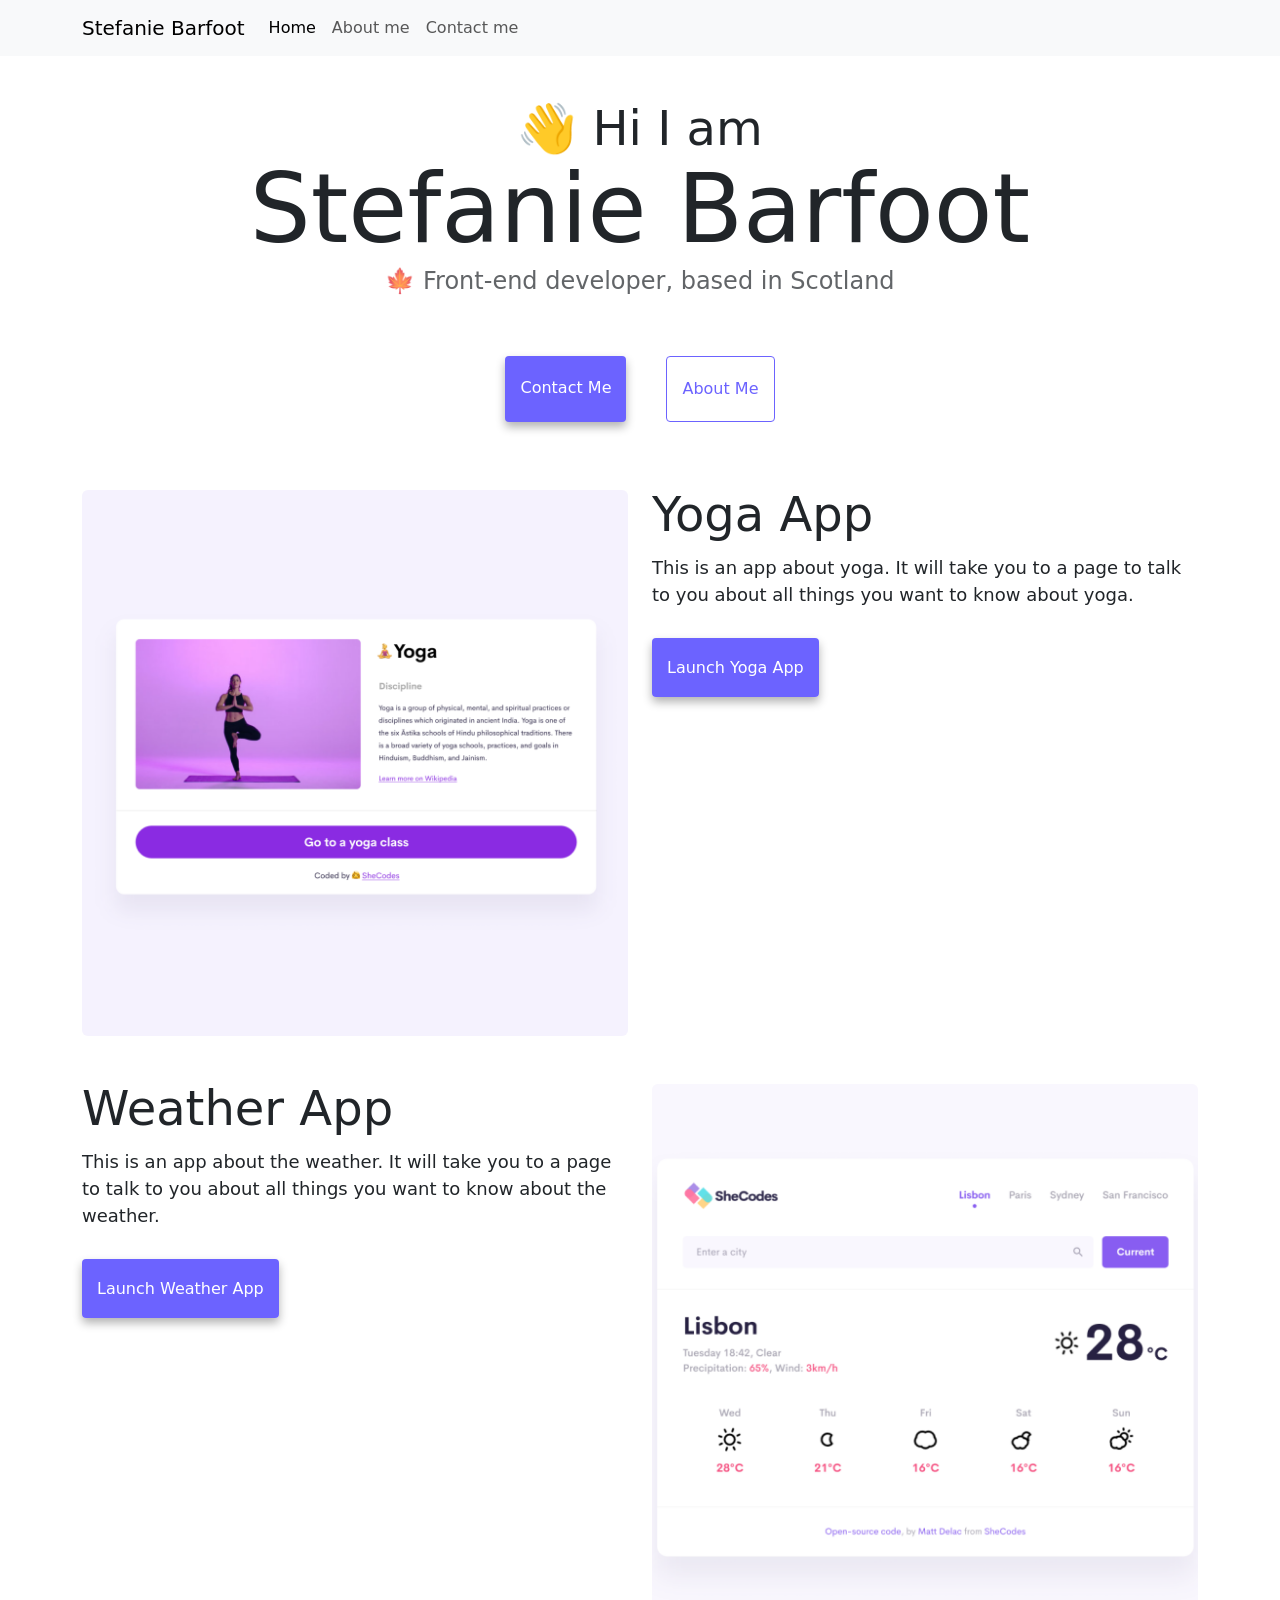
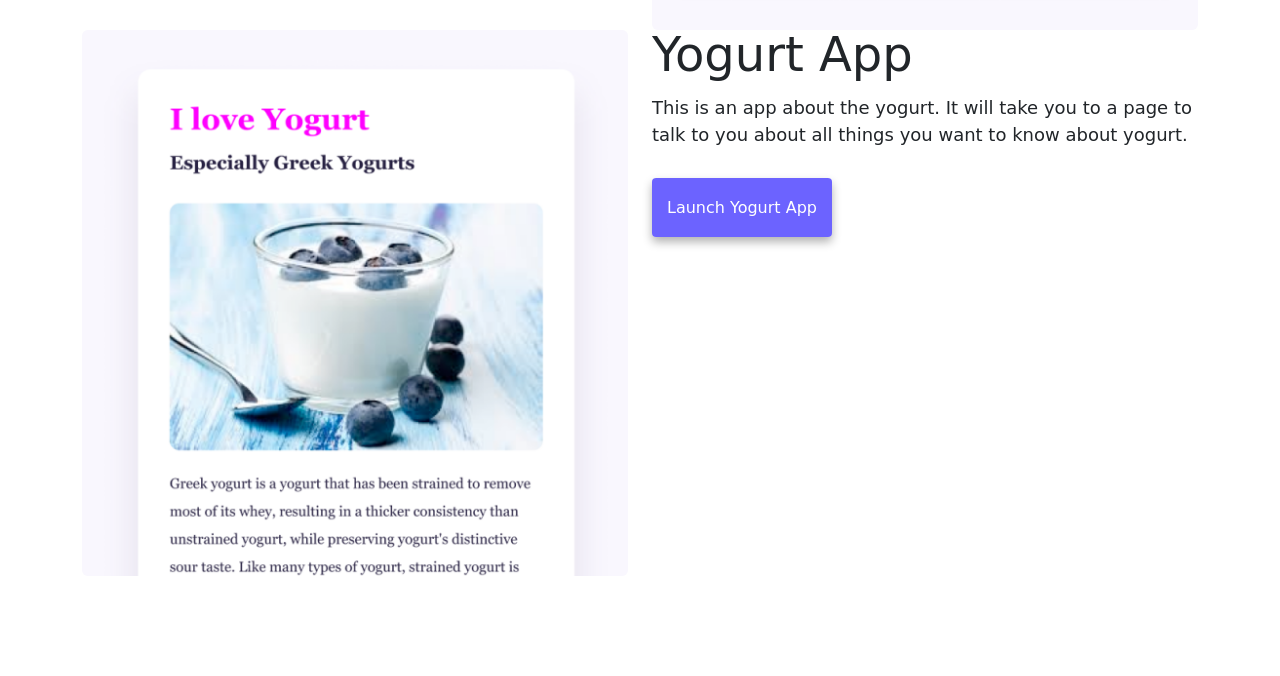
<file: index.html>
<!doctype html>
<html lang="en">
  <head>
    <meta charset="UTF-8" />
    <meta http-equiv="X-UA-Compatible" content="IE=edge" />
    <meta name="viewport" content="width=device-width, initial-scale=1.0" />
    <meta
      name="description"
      content="About Stefanie Barfoot, a front-end developer from Ontario, Canada."
    />
    <link
      href="https://cdn.jsdelivr.net/npm/bootstrap@5.0.0-beta2/dist/css/bootstrap.min.css"
      rel="stylesheet"
      integrity="sha384-BmbxuPwQa2lc/FVzBcNJ7UAyJxM6wuqIj61tLrc4wSX0szH/Ev+nYRRuWlolflfl"
      crossorigin="anonymous"
    />
    <script
      src="https://cdn.jsdelivr.net/npm/bootstrap@5.0.0-beta2/dist/js/bootstrap.bundle.min.js"
      integrity="sha384-b5kHyXgcpbZJO/tY9Ul7kGkf1S0CWuKcCD38l8YkeH8z8QjE0GmW1gYU5S9FOnJ0"
      crossorigin="anonymous"
    ></script>
    <title>Front-end Developer Stefanie Barfoot</title>
    <link rel="stylesheet" href="style.css" />
  </head>
  <body>
    <nav class="navbar navbar-expand-lg navbar-light bg-light sticky-top">
      <div class="container">
        <a class="navbar-brand" href="index.html">Stefanie Barfoot</a>
        <button
          class="navbar-toggler"
          type="button"
          data-bs-toggle="collapse"
          data-bs-target="#navbarNav"
          aria-controls="navbarNav"
          aria-expanded="false"
          aria-label="Toggle navigation"
        >
          <span class="navbar-toggler-icon"></span>
        </button>
        <div class="collapse navbar-collapse" id="navbarNav">
          <ul class="navbar-nav">
            <li class="nav-item">
              <a
                class="nav-link active"
                aria-current="page"
                href="index.html"
                title="Homepage"
                >Home</a
              >
            </li>
            <li class="nav-item">
              <a
                class="nav-link"
                href="about.html"
                title="About Stefanie Barfoot"
                >About me</a
              >
            </li>
            <li class="nav-item">
              <a
                class="nav-link"
                href="about.html#contact"
                title="Contact Stefanie Barfoot"
                >Contact me</a
              >
            </li>
          </ul>
        </div>
      </div>
    </nav>
    <h2 class="text-center mt-5">👋 Hi I am</h2>
    <h1 class="text-center">Stefanie Barfoot</h1>
    <h3 class="text-center">🍁 Front-end developer, based in Scotland</h3>
    <div class="navigation-links mb-5">
      <a
        href="about.html#contact"
        class="primary-link"
        title="Contact Stefanie Barfoot"
        >Contact me</a
      >
      <a href="about.html" class="secondary-link" title="About Stefanie Barfoot"
        >About me</a
      >
    </div>
    <div class="container">
      <div class="row">
        <div class="col-sm-6">
          <img
            src="images/yoga.png"
            alt="Yoga App"
            class="img-fluid rounded d-none d-sm-block"
          />
        </div>
        <div class="col-sm-6">
          <h2 class="mb-3">Yoga App</h2>
          <p>
            This is an app about yoga. It will take you to a page to talk to you
            about all things you want to know about yoga.
          </p>
          <div class="mt-5">
            <a href="#" alt="Yoga App Button" class="primary-link project-link"
              >Launch Yoga App</a
            >
          </div>
        </div>
      </div>
      <div class="row mt-5">
        <div class="col-sm-6">
          <h2 class="mb-3">Weather App</h2>
          <p>
            This is an app about the weather. It will take you to a page to talk
            to you about all things you want to know about the weather.
          </p>

          <div class="mt-5">
            <a
              href="#"
              alt="Weather App Button"
              class="primary-link project-link"
              >Launch Weather App</a
            >
          </div>
        </div>
        <div class="col-sm-6">
          <img
            src="images/weather.png"
            alt="Weather App"
            class="img-fluid rounded d-none d-sm-block"
          />
        </div>
      </div>
      <div class="row">
        <div class="col-sm-6">
          <img
            src="images/yogurt.png"
            alt="Yogurt App"
            class="img-fluid rounded d-none d-sm-block"
          />
        </div>
        <div class="col-sm-6">
          <h2 class="mb-3">Yogurt App</h2>
          <p>
            This is an app about the yogurt. It will take you to a page to talk
            to you about all things you want to know about yogurt.
          </p>
          <div class="mt-5">
            <a
              href="#"
              alt="Yogurt App Button"
              class="primary-link project-link"
              >Launch Yogurt App</a
            >
          </div>
        </div>
      </div>
    </div>
  </body>
</html>
</file>
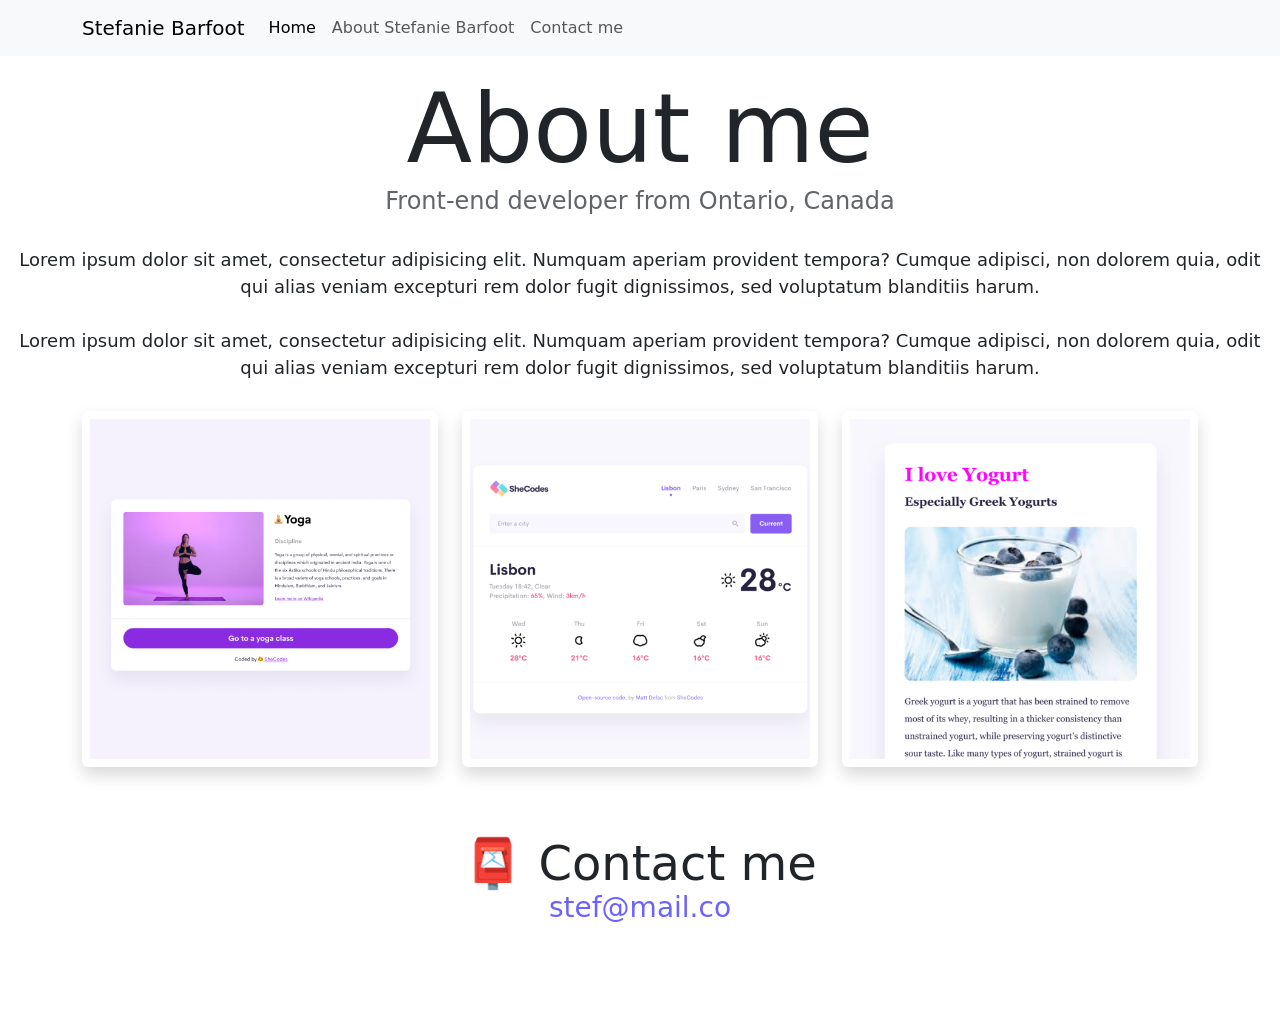
<file: about.html>
<!doctype html>
<html lang="en">
  <head>
    <meta charset="UTF-8" />
    <meta http-equiv="X-UA-Compatible" content="IE=edge" />
    <meta name="viewport" content="width=device-width, initial-scale=1.0" />
    <meta
      name="description"
      content="About Stefanie Barfoot, a front-end developer from Ontario, Canada."
    />
    <link
      href="https://cdn.jsdelivr.net/npm/bootstrap@5.0.0-beta2/dist/css/bootstrap.min.css"
      rel="stylesheet"
      integrity="sha384-BmbxuPwQa2lc/FVzBcNJ7UAyJxM6wuqIj61tLrc4wSX0szH/Ev+nYRRuWlolflfl"
      crossorigin="anonymous"
    />
    <script
      src="https://cdn.jsdelivr.net/npm/bootstrap@5.0.0-beta2/dist/js/bootstrap.bundle.min.js"
      integrity="sha384-b5kHyXgcpbZJO/tY9Ul7kGkf1S0CWuKcCD38l8YkeH8z8QjE0GmW1gYU5S9FOnJ0"
      crossorigin="anonymous"
    ></script>
    <link rel="stylesheet" href="style.css" />
    <title>About Stefanie Barfoot</title>
  </head>
  <body>
    <nav class="navbar navbar-expand-lg navbar-light bg-light fixed-top">
      <div class="container">
        <a class="navbar-brand" href="index.html">Stefanie Barfoot</a>
        <button
          class="navbar-toggler"
          type="button"
          data-bs-toggle="collapse"
          data-bs-target="#navbarNav"
          aria-controls="navbarNav"
          aria-expanded="false"
          aria-label="Toggle navigation"
        >
          <span class="navbar-toggler-icon"></span>
        </button>
        <div class="collapse navbar-collapse" id="navbarNav">
          <ul class="navbar-nav">
            <li class="nav-item">
              <a class="nav-link active" aria-current="page" href="index.html"
                >Home</a
              >
            </li>
            <li class="nav-item">
              <a
                class="nav-link"
                href="about.html"
                title="About Stefanie Barfoot"
                >About Stefanie Barfoot</a
              >
            </li>
            <li class="nav-item">
              <a
                class="nav-link"
                href="about.html#contact"
                title="Contact Stefanie Barfoot"
                >Contact me</a
              >
            </li>
          </ul>
        </div>
      </div>
    </nav>
    <a href="index.html" class="homepage-link">Back to homepage</a>
    <h1 class="text-center mt-5">About me</h1>
    <h3 class="text-center">Front-end developer from Ontario, Canada</h3>
    <div class="about-paragraphs text-center">
      <p>
        Lorem ipsum dolor sit amet, consectetur adipisicing elit. Numquam
        aperiam provident tempora? Cumque adipisci, non dolorem quia, odit qui
        alias veniam excepturi rem dolor fugit dignissimos, sed voluptatum
        blanditiis harum.
        <br />
        <br />
        Lorem ipsum dolor sit amet, consectetur adipisicing elit. Numquam
        aperiam provident tempora? Cumque adipisci, non dolorem quia, odit qui
        alias veniam excepturi rem dolor fugit dignissimos, sed voluptatum
        blanditiis harum.
      </p>
    </div>
    <div class="container">
      <div class="row">
        <div class="col-md-4">
          <img
            src="images/yoga.png"
            class="img-fluid p-2 mb-4 shadow rounded"
            alt="Yoga App"
          />
        </div>
        <div class="col-md-4">
          <img
            src="images/weather.png"
            class="img-fluid p-2 mb-4 shadow rounded"
            alt="Weather App"
          />
        </div>
        <div class="col-md-4">
          <img
            src="images/yogurt.png"
            class="img-fluid p-2 mb-4 shadow rounded"
            alt="Yogurt App"
          />
        </div>
      </div>
    </div>
    <div id="contact" class="text-center mt-5">
      <h2>📮 Contact me</h2>
      <a href="mailto:stef@mail.co" class="email-link"> stef@mail.co </a>
    </div>
  </body>
</html>
</file>
<file: style.css>
:root {
  --primary-color: #6c63ff;
  --secondary-color: #f5f2fe;
  --box-shadow: 0 5px 10px rgba(0, 0, 0, 0.3);
}
body {
  margin-bottom: 100px;
}
h1,
h2,
h3 {
  margin: 0;
}

h1 {
  font-size: 96px;
}

h2 {
  font-size: 48px;
  line-height: 1;
}

h3 {
  font-size: 24px;
  opacity: 0.7;
}

p {
  font-size: 18px;
  line-height: 1.5;
}

.navigation-links {
  display: flex;
  margin-top: 40px;
  justify-content: center;
}

.navigation-links a {
  margin: 20px;
}

.primary-link {
  background: var(--primary-color);
  box-shadow: var(--box-shadow);
  color: white;
  border-radius: 4px;
  padding: 20px 15px;
  text-decoration: none;
  text-transform: capitalize;
}

.secondary-link {
  color: var(--primary-color);
  border: 1px solid var(--primary-color);
  border-radius: 4px;
  padding: 20px 15px;
  text-decoration: none;
  text-transform: capitalize;
}

.homepage-link {
  color: var(--primary-color);
  text-align: center;
  display: block;
}

.about-paragraphs {
  margin: 30px 0;
}

.about-paragraphs p {
  margin: 10px;
}

.email-link {
  display: flex;
  justify-content: center;
  color: var(--primary-color);
  font-size: 28px;
  text-decoration: none;
}

.email-link:hover {
  text-decoration: underline;
}
@media (max-width: 900px) {
  h1 {
    font-size: 48px;
  }
  h2 {
    font-size: 36px;
    text-align: center;
    margin-top: 40px;
  }
  p {
    text-align: center;
  }
  .project-link {
    display: block;
    text-align: center;
    margin: 0 20px;
  }
}
</file>
